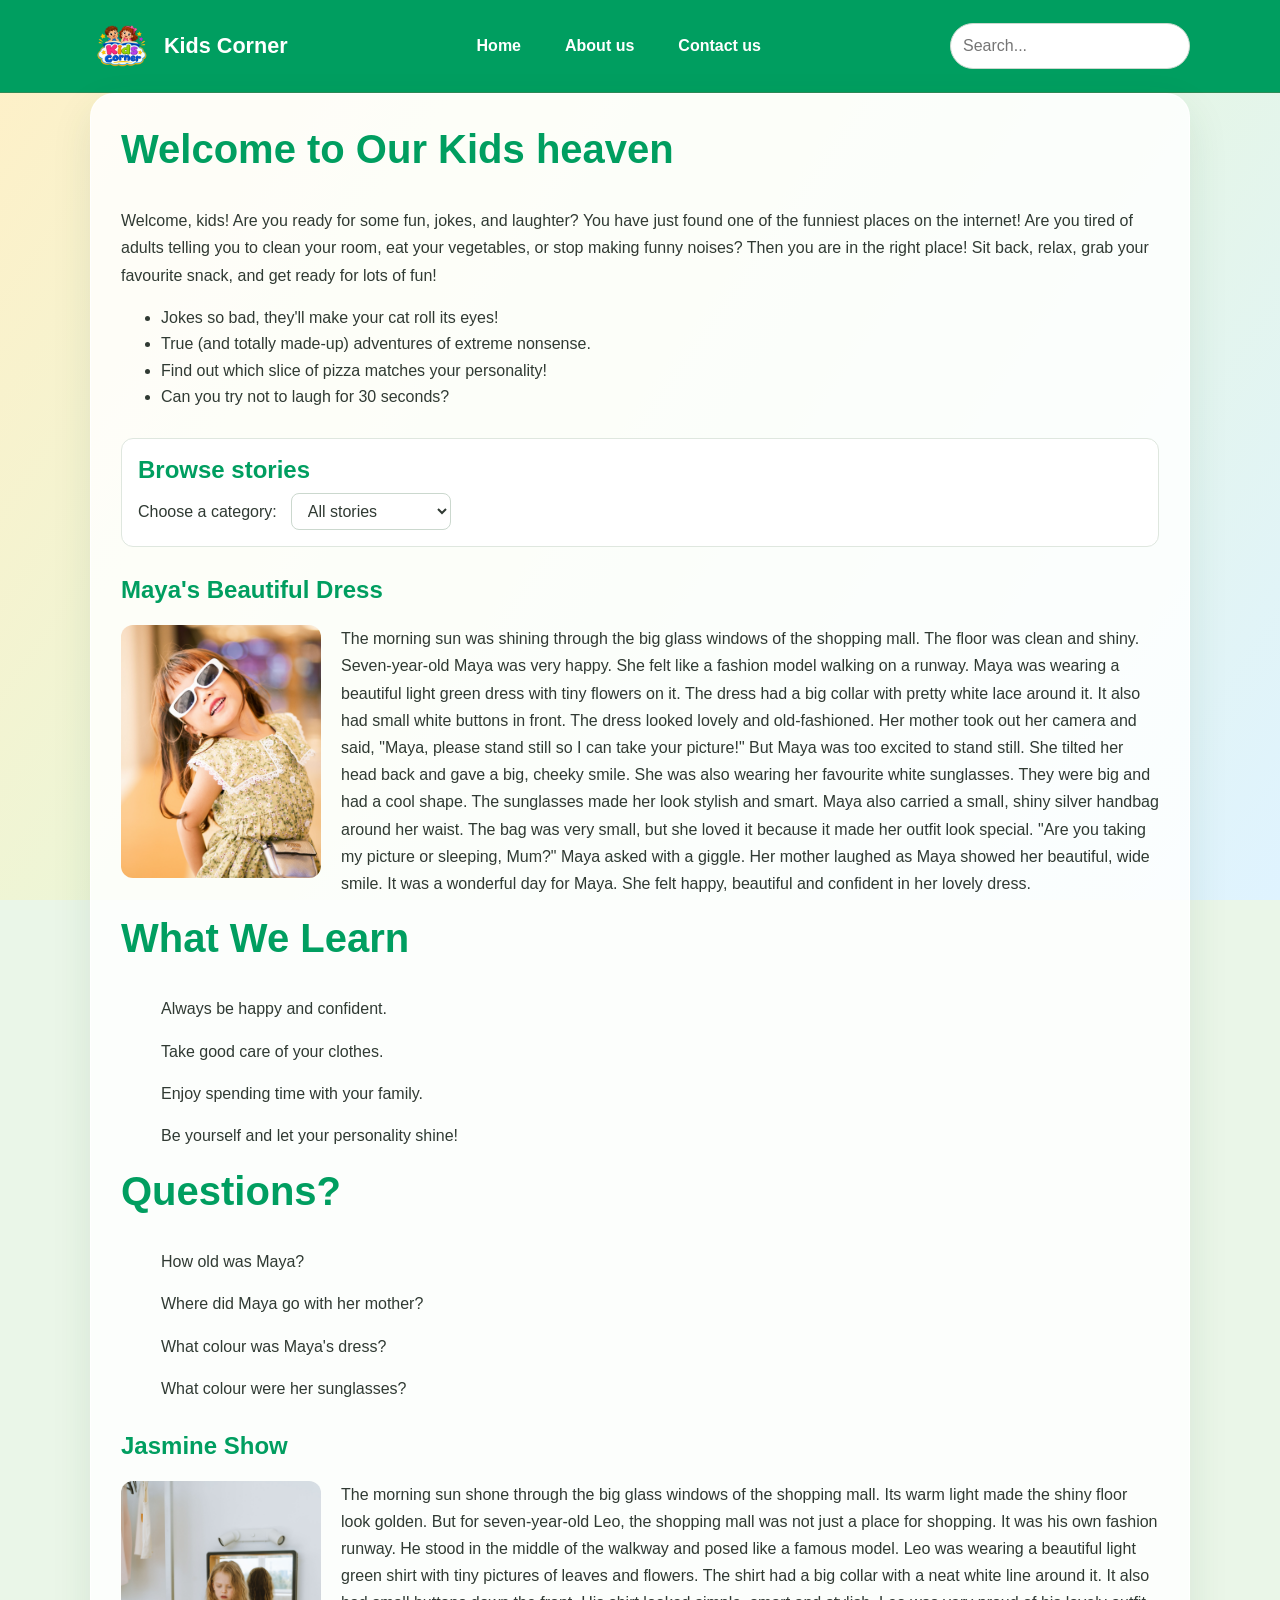
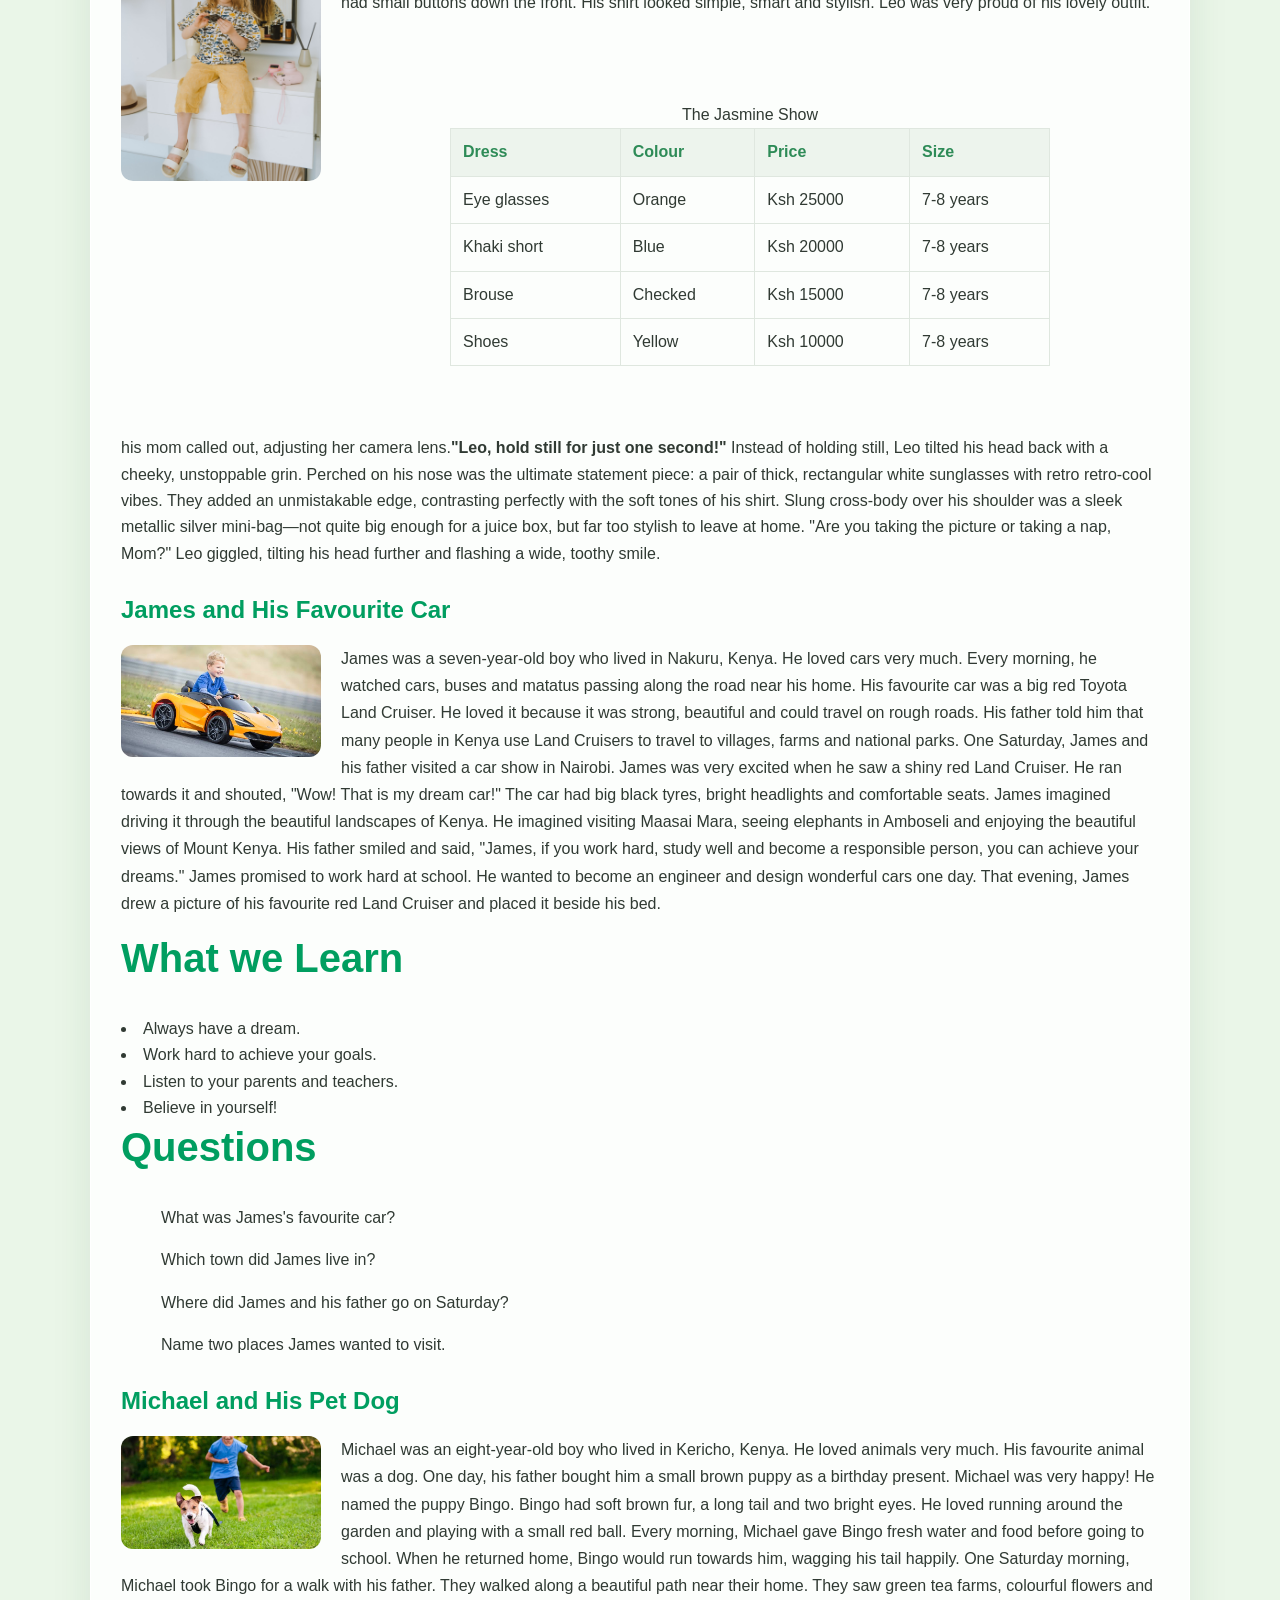
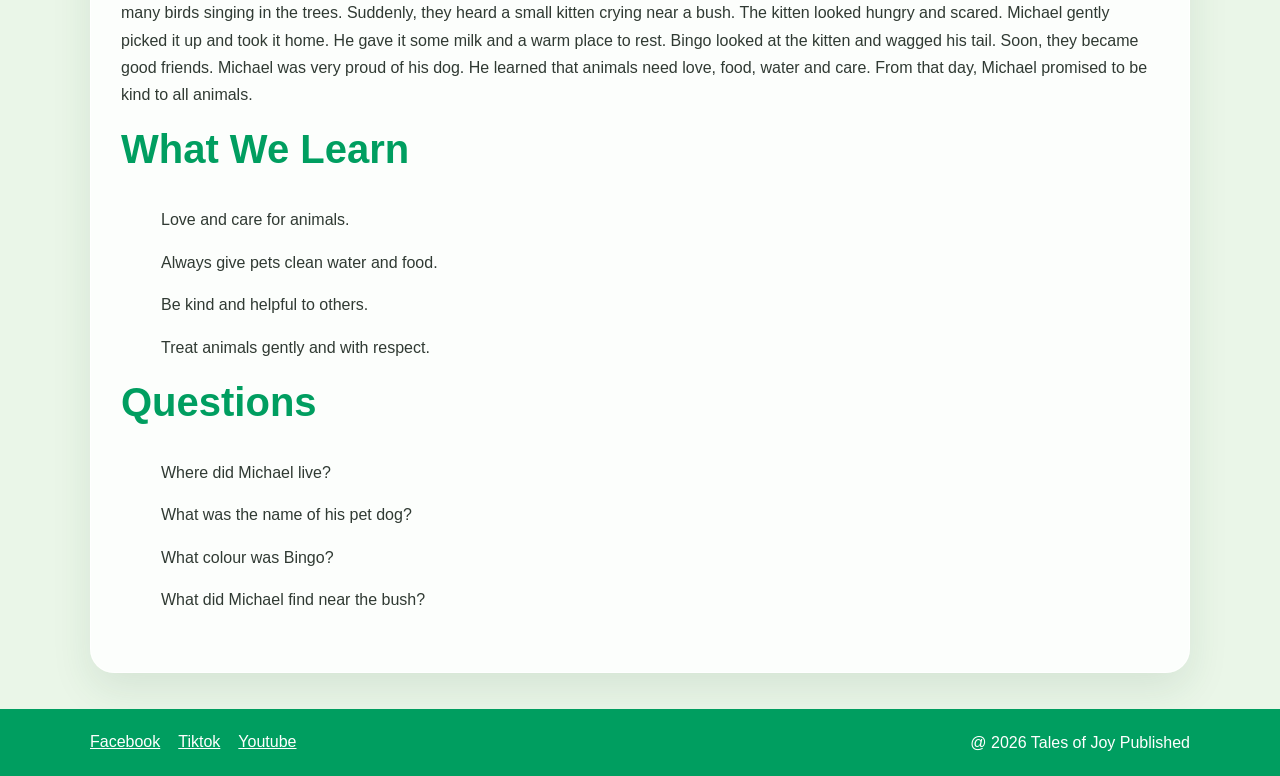
<file: index.html>
<!DOCTYPE html>
<html lang="en">
<head>
  <meta charset="UTF-8">
<style>
  .container {
    max-width: 1100px;
    margin: 0 auto;
    padding: 0 20px;
  }

  .board {
    display: grid;
    grid-template-columns: repeat(auto-fit, minmax(250px, 1fr));
    gap: 20px;
    margin-top: 20px;
    padding: var(--radius-control);
  }

  .Header-1,
  .Header-2,
  .Header-3 {
    color: #008000;
  }

  .image,
  .image-2 {
    float: left;
    margin-right: 20px;
    margin-bottom: 10px;
  }

  .link {
    display: flex;
  }
.button:hover {
  background-color: #b404fa;
  opacity: 3;
}
  button {

    font-family: 'Times New Roman', Times, serif;
    text-align: left;
    padding-top: 6px;
    padding-bottom: 6px;
    font-size: medium;
    background-color: #fae104;
    display: flexbox;
    border-radius: 15px;
    border: none;
    float: right;
    cursor: pointer;
    margin-right: 14px;
    font-weight: bold;
    text-decoration: none;
    height: auto;
    transition: all 0.3s ease;
    width: auto;
    
  }


  .table {
    border-collapse: collapse;
    width: 40%;
    margin: 0 auto;
    font-family: 'Segoe UI', Tahoma, Geneva, Verdana, sans-serif;
    color: rgb(255, 102, 0);

  }

  .span {
    font-family: 'Segoe UI', Tahoma, Geneva, Verdana, sans-serif;
    color: rgb(0, 238, 255);
  }

  .video-player {
    display: block;
    width: 100%;
    max-width: 800px;
    height: auto;
    margin: 0 auto;
  }

  .table th,
  .table td {
    border: 1px solid #ddd;
    padding: 8px;
    text-align: left;
  }

  .table th {
    background-color: #f2f2f2;
    color: rgb(0, 225, 255);
  }

p{
  font-family:'Times New Roman', Times, serif;
  color:saddlebrown;
  line-height: 1.6;
  text-align: justify;
}
  .search-bar {
    float: left;
    display:flex;
    padding: 8px;
    border: line 6px;
    border-color: green;
    
  }

</style>

  <meta name="viewport" content="width=device-width,
      initial-scale=1.0">

  <title>Kids Corner | Home</title>
  <link rel="icon" href="images/Colorful Kids Corner Logo.png">
  <link rel="stylesheet" href="style.css">
</head>
<body>
<header class="site-header">
  <div class="logo">
    <img src="images/Colorful Kids Corner Logo.png" alt="" width="48" height="48">
    <span>Kids Corner</span>
  </div>
  <nav class="site-nav" aria-label="Main navigation">
    <a href="index.html">Home</a>
    <a href="About us.html">About us</a>
    <a href="Contact Us.html">Contact us</a>
    </nav>
  <input type="search" placeholder="Search..." class="search-bar" aria-label="Search">
</header>
<main>
  <section>
    <h1 class="Header-1">Welcome to Our Kids heaven</h1>
    <p>Welcome, kids! Are you ready for some fun, jokes, and laughter? You have just found one of the funniest places on the internet!

Are you tired of adults telling you to clean your room, eat your vegetables, or stop making funny noises? Then you are in the right place! Sit back, relax, grab your favourite snack, and get ready for lots of fun!
    </p>

    <ul>
      <li>Jokes so bad, they'll make your cat roll its eyes!</li>
      <li>True (and totally made-up) adventures of extreme nonsense.</li>
      <li>Find out which slice of pizza matches your personality!</li>
      <li>Can you try not to laugh for 30 seconds?</li>
    </ul>
  </section>

  <section class="category-filter" aria-labelledby="category-title">
    <h2 id="category-title">Browse stories</h2>
    <label for="story-category">Choose a category:</label>
    <select id="story-category">
      <option value="all">All stories</option>
      <option value="cars">Cars</option>
      <option value="animals">Animals</option>
      <option value="fashion">Fashion</option>
    </select>
    <p id="no-stories-message" role="status" hidden>No stories in this category yet.</p>
    
  </section>

  <section class="story-card" data-story-category="fashion">
    <h2 class="Header-2">Maya's Beautiful Dress</h2>
    <img src="images/pexels-ali-123-62577311-15359602.jpg" alt="The kid" width="200" height="200" class="image">
    <p>

The morning sun was shining through the big glass windows of the shopping mall. The floor was clean and shiny. Seven-year-old Maya was very happy. She felt like a fashion model walking on a runway.

Maya was wearing a beautiful light green dress with tiny flowers on it. The dress had a big collar with pretty white lace around it. It also had small white buttons in front. The dress looked lovely and old-fashioned.

Her mother took out her camera and said, "Maya, please stand still so I can take your picture!"

But Maya was too excited to stand still. She tilted her head back and gave a big, cheeky smile.

She was also wearing her favourite white sunglasses. They were big and had a cool shape. The sunglasses made her look stylish and smart.

Maya also carried a small, shiny silver handbag around her waist. The bag was very small, but she loved it because it made her outfit look special.

"Are you taking my picture or sleeping, Mum?" Maya asked with a giggle.

Her mother laughed as Maya showed her beautiful, wide smile.

It was a wonderful day for Maya. She felt happy, beautiful and confident in her lovely dress.



<h1>What We Learn</h1> 
<ul>Always be happy and confident.</ul>
<ul>Take good care of your clothes.</ul>
<ul>Enjoy spending time with your family.</ul>
<ul>Be yourself and let your personality shine!</ul>

<h1>Questions?</h1>
<ul>How old was Maya?</ul>
<ul>Where did Maya go with her mother?</ul>
<ul>What colour was Maya's dress?</ul>
<ul>What colour were her sunglasses?</ul>

    </p>
  </section>

  <section class="story-card" data-story-category="fashion">
    <h2 class="Header-3">Jasmine Show</h2>
    <img src="images/pexels-anastasia-shuraeva-8084242.jpg" alt="The eye" width="200" height="200" class="image-2">
    <p class="Indent">The morning sun shone through the big glass windows of the shopping mall. Its warm light made the shiny floor look golden. But for seven-year-old Leo, the shopping mall was not just a place for shopping. It was his own fashion runway.

He stood in the middle of the walkway and posed like a famous model. Leo was wearing a beautiful light green shirt with tiny pictures of leaves and flowers. The shirt had a big collar with a neat white line around it. It also had small buttons down the front. His shirt looked simple, smart and stylish. Leo was very proud of his lovely outfit.


      <br>
      <br>
    <table class="Table">
      <span class="Span">
        <caption> The Jasmine Show </caption>
      </span>
      <br>

      <th>Dress</th>
      <th>Colour</th>
      <th>Price</th>
      <th>Size</th>

      <tr>
        <td>Eye glasses</td>
        <td>Orange</td>
        <td>Ksh 25000</td>
        <td>7-8 years</td>
      </tr>
      <tr>
        <td>Khaki short</td>
        <td>Blue</td>
        <td>Ksh 20000</td>
        <td>7-8 years</td>
      </tr>
      <tr>
        <td>Brouse</td>
        <td>Checked</td>
        <td>Ksh 15000</td>
        <td>7-8 years</td>
      </tr>
      <tr>
        <td>Shoes</td>
        <td>Yellow</td>
        <td>Ksh 10000</td>
        <td>7-8 years</td>
      </tr>
    </table>


    <br>
    <br>
    his mom called out, adjusting her camera lens.<strong>"Leo, hold still for just one second!"</strong>
    Instead of holding still, Leo tilted his head back with a cheeky, unstoppable grin. Perched on his nose was the
    ultimate statement piece: a pair of thick, rectangular white sunglasses with retro retro-cool vibes. They added an
    unmistakable edge, contrasting perfectly with the soft tones of his shirt. Slung cross-body over his shoulder was
    a
    sleek metallic silver mini-bag—not quite big enough for a juice box, but far too stylish to leave at home.

    "Are you taking the picture or taking a nap, Mom?" Leo giggled, tilting his head further and flashing a wide,
    toothy
    smile.
    </p>
  </section>

<section class="story-card" data-story-category="cars">
    <h2 class="Header-2">James and His Favourite Car</h2>
    <img src="images/Car 1.jfif" alt="The kid" width="200" height="200" class="image">
    <p>

James was a seven-year-old boy who lived in Nakuru, Kenya. He loved cars very much. Every morning, he watched cars, buses and matatus passing along the road near his home.

His favourite car was a big red Toyota Land Cruiser. He loved it because it was strong, beautiful and could travel on rough roads. His father told him that many people in Kenya use Land Cruisers to travel to villages, farms and national parks.

One Saturday, James and his father visited a car show in Nairobi. James was very excited when he saw a shiny red Land Cruiser. He ran towards it and shouted, "Wow! That is my dream car!"

The car had big black tyres, bright headlights and comfortable seats. James imagined driving it through the beautiful landscapes of Kenya. He imagined visiting Maasai Mara, seeing elephants in Amboseli and enjoying the beautiful views of Mount Kenya.

His father smiled and said, "James, if you work hard, study well and become a responsible person, you can achieve your dreams."

James promised to work hard at school. He wanted to become an engineer and design wonderful cars one day.

That evening, James drew a picture of his favourite red Land Cruiser and placed it beside his bed.



<h1>What we Learn</h1> 

<li>Always have a dream.</li>
      <li>Work hard to achieve your goals.</li>
       <li>Listen to your parents and teachers.</li>
       <li>Believe in yourself!</li>







<h1>Questions</h1>

      <ul>What was James's favourite car?</ul>
   <ul>Which town did James live in?</ul>
   <ul>Where did James and his father go on Saturday?</ul>
   <ul>Name two places James wanted to visit.</ul>




    </p>
  </section>

<section class="story-card" data-story-category="animals">
    <h2 class="Header-2">Michael and His Pet Dog</h2>
    <img src="images/dog 2.jfif" alt="The kid" width="200" height="200" class="image">
    <p>



Michael was an eight-year-old boy who lived in Kericho, Kenya. He loved animals very much. His favourite animal was a dog. One day, his father bought him a small brown puppy as a birthday present. Michael was very happy!

He named the puppy Bingo. Bingo had soft brown fur, a long tail and two bright eyes. He loved running around the garden and playing with a small red ball.

Every morning, Michael gave Bingo fresh water and food before going to school. When he returned home, Bingo would run towards him, wagging his tail happily.

One Saturday morning, Michael took Bingo for a walk with his father. They walked along a beautiful path near their home. They saw green tea farms, colourful flowers and many birds singing in the trees.

Suddenly, they heard a small kitten crying near a bush. The kitten looked hungry and scared. Michael gently picked it up and took it home. He gave it some milk and a warm place to rest.

Bingo looked at the kitten and wagged his tail. Soon, they became good friends.

Michael was very proud of his dog. He learned that animals need love, food, water and care.

From that day, Michael promised to be kind to all animals.


<h1>What We Learn</h1> 


<ul>Love and care for animals.</ul>

<ul>Always give pets clean water and food.</ul>
<ul>Be kind and helpful to others.</ul>
<ul>Treat animals gently and with respect.</ul>



<h1>Questions</h1>
<ul>Where did Michael live?</ul>
<ul>What was the name of his pet dog?</ul>
<ul>What colour was Bingo?</ul>
<ul>What did Michael find near the bush?</ul>

  </section>



</main>
<footer>
  <nav>
    <ul class="Link">
      <li><a href="https://www.youtube.com/">Facebook</a></li>
      <li><a href="https://www.youtube.com/">Tiktok</a></li>
      <li><a href="https://www.youtube.com/">Youtube</a></li>
    </ul>
  </nav>
  <p>@ 2026 Tales of Joy Published</p>
</footer>
<script src="script.js"></script>
</body>
</html>
</file>
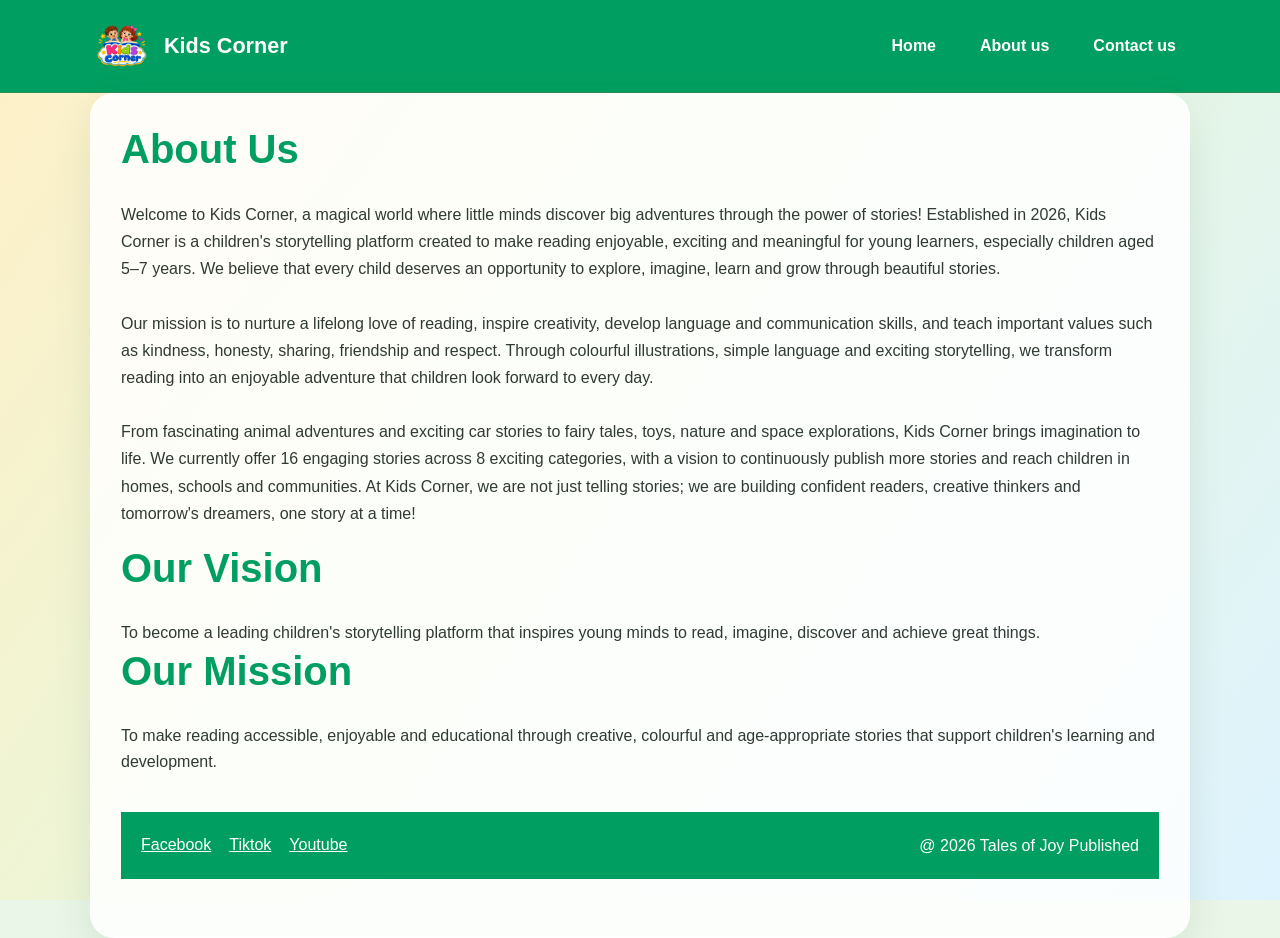
<file: About us.html>
<!DOCTYPE html>
<html lang="en">
<head>
    <meta charset="UTF-8">
<style>
.footer {
  background-color: hsl(332, 98%, 48%);
  padding: 20px;
  text-align: center;
  color: #f8f7f7;
}
.button:hover {
  background-color: #b404fa;
  opacity: 3;
}
.button {

    font-family: 'Times New Roman', Times, serif;
    text-align: right;
    padding-top: 6px;
    padding-bottom: 6px;
    font-size: medium;
  
    display: flexbox;
   
    
    float: right;
    cursor: pointer;
   margin-top: 10px;
    margin-right: 14px;
    font-weight: bold;
    text-decoration: none;

  }

  
</style>





    <meta name="viewport" content="width=device-width, initial-scale=1.0">
    <title>About Us | Kids Corner</title>
    <link rel="icon" href="images/Colorful Kids Corner Logo.png">
    <link rel="stylesheet" href="style.css">

</head>
<body>
<header class="site-header">
    <div class="logo">
        <img src="images/Colorful Kids Corner Logo.png" alt="" width="48" height="48">
        <span>Kids Corner</span>
    </div>
    <nav class="site-nav" aria-label="Main navigation">
        <a href="index.html">Home</a>
        <a href="About us.html">About us</a>
        <a href="Contact Us.html">Contact us</a>
      
    </nav>
</header>
<main class="main">
    <h1>About Us</h1>
    <p>
      

Welcome to Kids Corner, a magical world where little minds discover big adventures through the power of stories! Established in 2026, Kids Corner is a children's storytelling platform created to make reading enjoyable, exciting and meaningful for young learners, especially children aged 5–7 years. We believe that every child deserves an opportunity to explore, imagine, learn and grow through beautiful stories.
<br></br>
Our mission is to nurture a lifelong love of reading, inspire creativity, develop language and communication skills, and teach important values such as kindness, honesty, sharing, friendship and respect. Through colourful illustrations, simple language and exciting storytelling, we transform reading into an enjoyable adventure that children look forward to every day.

<br></br>
From fascinating animal adventures and exciting car stories to fairy tales, toys, nature and space explorations, Kids Corner brings imagination to life. We currently offer 16 engaging stories across 8 exciting categories, with a vision to continuously publish more stories and reach children in homes, schools and communities.

At Kids Corner, we are not just telling stories; we are building confident readers, creative thinkers and tomorrow's dreamers, one story at a time!

<h1><span>Our Vision</span></h1>

To become a leading children's storytelling platform that inspires young minds to read, imagine, discover and achieve great things.

<h1><span>Our Mission</span></h1>

To make reading accessible, enjoyable and educational through creative, colourful and age-appropriate stories that support children's learning and development.
    </p>

<section>

    <footer class="footer">
      <nav>
        <Ul class="Link">
          <li><a href="https://www.youtube.com/">Facebook</a></li>
          <li><a href="https://www.youtube.com/">Tiktok</a></li>
          <li><a href="https://www.youtube.com/">Youtube</a></li>
        </Ul>
      </nav>

      <p>@ 2026 Tales of Joy Published</p>
    </footer>
  </section>



    </main>
</body>
</html>
</file>
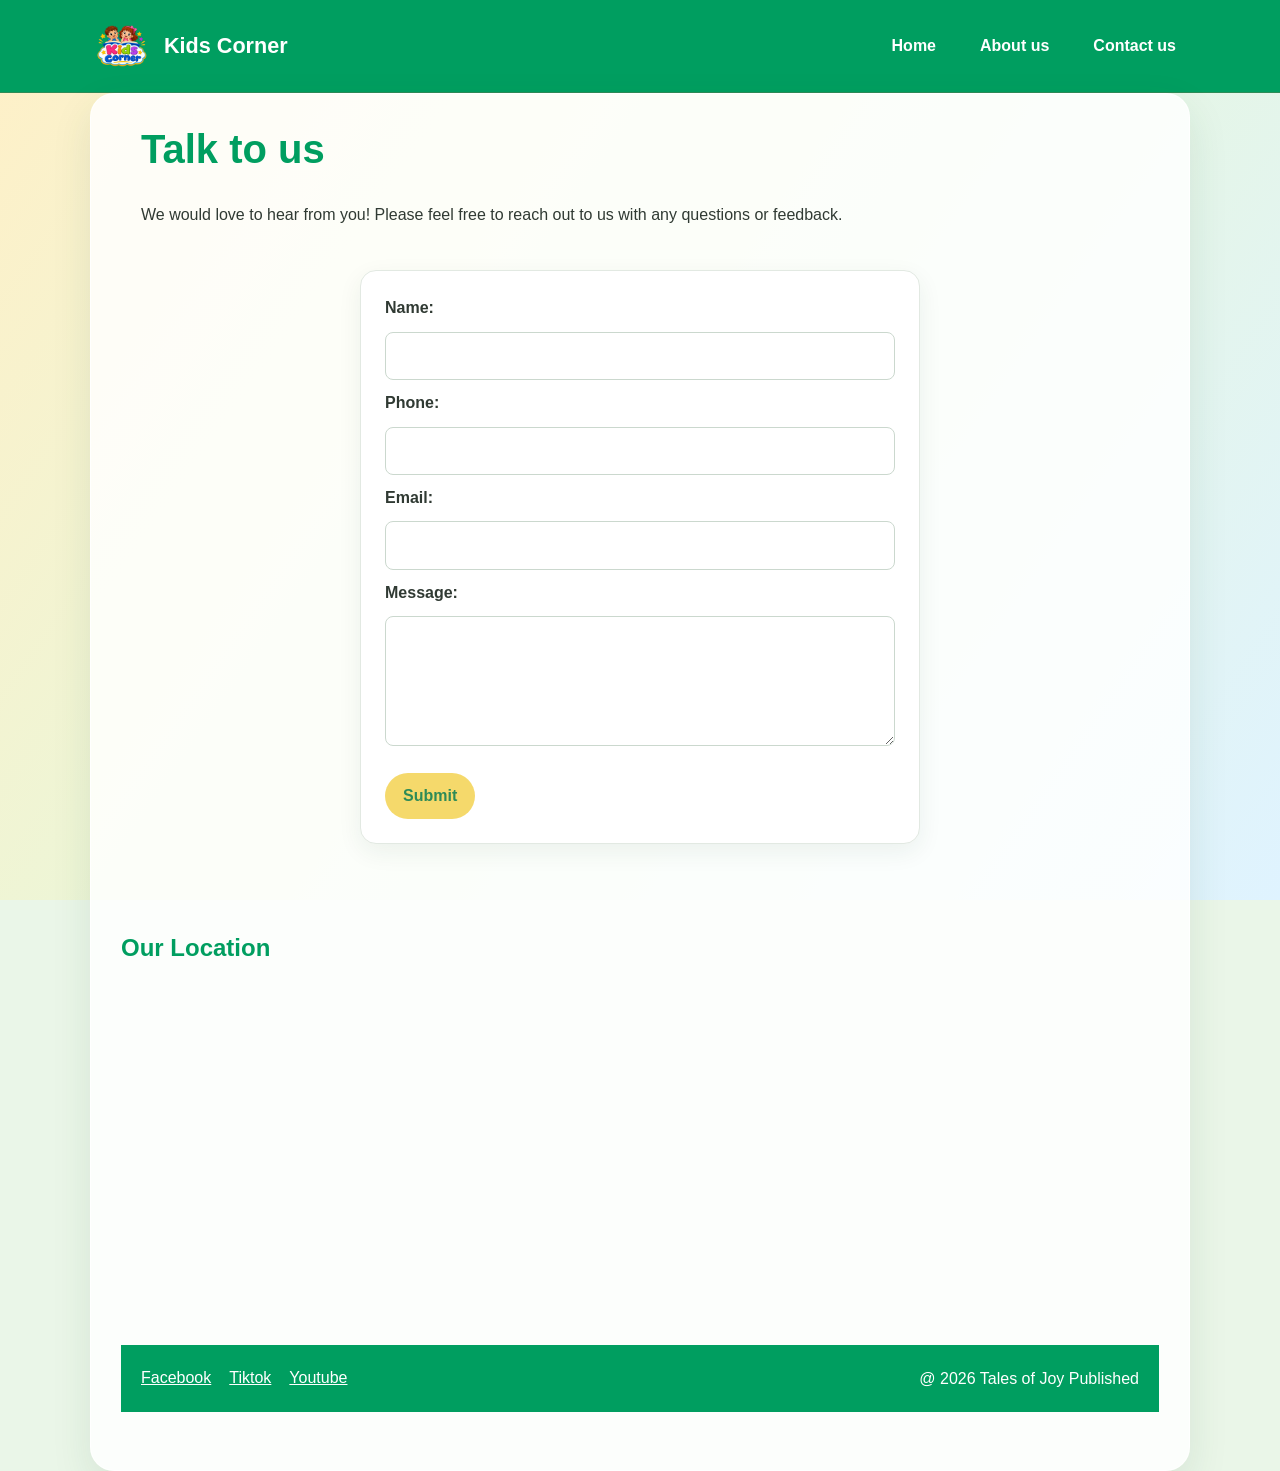
<file: Contact Us.html>
<!DOCTYPE html>
<html lang="en">
<head>
  <meta charset="UTF-8">
<style>
  .button {

    font-family: 'Times New Roman', Times, serif;
    text-align: left;
    padding-top: 6px;
    padding-bottom: 6px;
    font-size: medium;
    background-color: #fae104;
    display: flexbox;
    border-radius: 15px;
    border: none;
    float: right;
    cursor: pointer;
    margin-right: 14px;
    font-weight: bold;
    text-decoration: none;
    height: auto;
    transition: all 0.3s ease;
    width: auto;

  }

  .submit-button {
    background-color: #faf604;
    color: black;
    border-radius: 20px;
    padding: 10px 20px;
    cursor: pointer;
    font-size: 16px;
    font-weight: bold;
    font-family: 'Times New Roman', Times, serif;
    transition: background-color 0.3s ease;
    border: none;
    float: center;
    display: flex;
    flex: auto;
  }

  .span-1 {
    display: flex;
    flex-direction: column;
    gap: 10px;
    row-gap: 10px;
    color: #0474f5;


  }

  .submit-button :hover {
    background-color: #ab01ee;
  }






  .description {
    font-size: 16px;
    margin-bottom: 20px;
    color: #0445f7;
  }

  .footer {
    background-color: #f1f1f1;
    padding: 20px;
    text-align: center;
    color: #0474f5;
    display: flex;
    float: center;

  }

  .map {
    width: 100%;
    height: 300px;
    border: none;
  }

  .header {
    font-size: 24px;
    font-weight: bold;
    margin-bottom: 10px;
    color: #0474f5;
    align-items: center;
  }

  form {
    background-image: url(images/best.jpg);
    background-repeat: no-repeat;
    background-position: center;
  }

  .button:hover {
    background-color: #b404fa;
    opacity: 3;
  }

  iframe {
    display: block;
    margin: 0 auto;
  }







</style>

  <meta name="viewport" content="width=device-width, initial-scale=1.0">
  <title>Contact Us | Kids Corner</title>
  <link rel="icon" href="images/Colorful Kids Corner Logo.png">
  <link rel="stylesheet" href="style.css">
</head>
<body>
  <header class="site-header">
    <div class="logo">
      <img src="images/Colorful Kids Corner Logo.png" alt="" width="48" height="48">
      <span>Kids Corner</span>
    </div>
    <nav class="site-nav" aria-label="Main navigation">
      <a href="index.html">Home</a>
      <a href="About us.html">About us</a>
      <a href="Contact Us.html">Contact us</a>
      
    </nav>
  </header>
  <main>
    <div class="container">
      
        <h1 class="Header">Talk to us</h1>
        <p class="Description">We would love to hear from you! Please feel free to reach out to us with any questions or
          feedback.</p>
        <br>
        <form id="contact-form">
          <span class="span-1">
            <label for="name">Name:</label>
            <input type="text" id="name" name="name" required>
            <label for="phone">Phone:</label>
            <input type="text" id="number" name="number" required>

            <label for="email">Email:</label>
            <input type="email" id="email" name="email" required>

            <label for="message">Message:</label>
            <textarea id="message" name="message" required></textarea>
          </span>
          <br>
          <input type="submit" value="Submit" class="submit-button">
        </form>
        <p id="form-status" role="status" aria-live="polite"></p>
      </div>
      <br> 
    
    <br>


    <h2 class="Header">Our Location</h2>
    <iframe
      src="https://www.google.com/maps/embed?pb=!1m14!1m8!1m3!1d63003.13158914819!2d35.2405671!3d-0.3666017!3m2!1i1024!2i768!4f13.1!3m3!1m2!1s0x182a59f951013d67%3A0x301b52d71be9c462!2sKericho%20Teachers%20Training%20College!5e1!3m2!1sen!2ske!4v1793708302079!5m2!1sen!2ske"
      width="700" height="300" style="border:0;" allowfullscreen="" loading="lazy"
      referrerpolicy="strict-origin-when-cross-origin" class="Map">

    </iframe>

    <br>
    <section>

      <footer class="footer">
        <nav>
          <Ul class="Link">
            <li><a href="https://www.youtube.com/">Facebook</a></li>
          <li><a href="https://www.youtube.com/">Tiktok</a></li>
          <li><a href="https://www.youtube.com/">Youtube</a></li>
          </Ul>
        </nav>

        <p>@ 2026 Tales of Joy Published</p>
      </footer>
    </section>


  </main>
  <script src="script.js"></script>
  
</body>
</html>
</file>
<file: style.css>
:root {
  color-scheme:light;
  --green: #009E60;
  --green-dark: #2E8B57;
  --yellow: #f5d96b;
  --ink: #303a33;
  --muted: #647168;
}

* {
  box-sizing: border-box;
}

body {
  margin: 0;
  background-color: #eaf6e8;
  background-image: linear-gradient(125deg, #fff0c7 0%, #e8f7db 48%, #dff3ff 100%);
  background-attachment: fixed;
  color: var(--ink);
  font-family: Arial, Helvetica, sans-serif;
  line-height: 1.65;
}

a {
  color: var(--green-dark);
}

.site-header {
  display: flex;
  align-items: center;
  justify-content: space-between;
  flex-wrap: wrap;
  gap: 12px 24px;
  padding: 14px max(20px, calc((100% - 1100px) / 2));
  background: var(--green);
  border-bottom: 1px solid var(--green-dark);
}

.logo {
  display: flex;
  align-items: center;
  gap: 10px;
  color: #fff;
  font-size: 1.35rem;
  font-weight: 700;
  white-space: nowrap;
}

.logo img {
  width: 64px;
  height: 64px;
  object-fit: contain;
  border-radius: 0;
}

.site-nav {
  display: flex;
  justify-content: flex-end;
  flex-wrap: wrap;
  gap: 16px;
  
}

.site-nav a {
  display: inline-block;
  padding: 8px 14px;
  border-radius: 999px;
  color: #fff;
  font-weight: 700;
  text-decoration: none;
  transition: background-color 0.2s ease, color 0.2s ease;
}

.site-nav a:hover,
.site-nav a:focus-visible {
  background: var(--yellow);
  color: var(--green-dark);
}

.search-bar {
  width: min(100%, 240px);
  min-width: 180px;
  padding: 9px 12px;
  border: 1px solid #cbd8ce;
  border-radius: 999px;
  font: inherit;
}

.category-filter {
  display: flex;
  align-items: center;
  flex-wrap: wrap;
  gap: 8px 14px;
  padding: 16px;
  border: 1px solid #dfe7df;
  border-radius: 12px;
  background: #fff;
}

.category-filter h2,
.category-filter p {
  flex-basis: 100%;
  margin: 0;
}

.category-filter select {
  min-width: min(160px, 100%);
  padding: 8px 12px;
  border: 1px solid #cbd8ce;
  border-radius: 8px;
  background: #fff;
  color: var(--ink);
  font: inherit;
}

.category-help {
  color: var(--muted);
  font-size: 0.9rem;
}

main,
.container {
  width: min(100% - 40px, 1100px);
  margin: 0 auto;
}

main {
  min-height: 65vh;
  padding: 30px;
  border: 1px solid rgb(255 255 255 / 85%);
  border-radius: 24px;
  background: rgb(255 255 255 / 84%);
  box-shadow: 0 16px 40px rgb(34 76 48 / 10%);
}

main section {
  margin: 0 0 28px;
}

h1,
h2,
h3,
.Header-1,
.Header-2,
.Header-3,
.Header {
  color: var(--green);
  line-height: 1.25;
}

h1 {
  margin-top: 0;
  font-size: clamp(1.8rem, 4vw, 2.5rem);
}

p {
  color: var(--ink);
  font-family: inherit;
  line-height: 1.7;
  text-align: left;
}

img {
  max-width: 100%;
  height: auto;
  border-radius: 12px;
}

.image,
.image-2 {
  border-radius: 12px;
}

button,
.submit-button {
  border: 0;
  border-radius: 999px;
  background: var(--yellow);
  color: var(--green-dark);
  font: inherit;
  font-weight: 700;
  padding: 10px 18px;
  cursor: pointer;
  transition: background-color 0.2s ease, transform 0.2s ease;
}

button:hover,
.submit-button:hover {
  background: #edca4f;
  transform: translateY(-1px);
}

form {
  max-width: 560px;
  margin: 0 auto;
  padding: 24px;
  border: 1px solid #e2e9e2;
  border-radius: 16px;
  background: #fff;
  box-shadow: 0 8px 24px rgb(34 76 48 / 7%);
}

.span-1 {
  color: var(--ink);
}

form label {
  font-weight: 700;
}

form input:not([type="submit"]),
form textarea {
  width: 100%;
  padding: 10px 12px;
  border: 1px solid #cbd8ce;
  border-radius: 8px;
  font: inherit;
}

form textarea {
  min-height: 130px;
  resize: vertical;
}

.submit-button {
  display: inline-block;
  align-self: flex-start;
  float: none;
  flex: none;
}

iframe,
.Map,
.map {
  display: block;
  width: min(100%, 700px);
  height: 300px;
  margin: 0 auto;
  border: 0;
  border-radius: 12px;
}

.Table {
  width: min(100%, 600px);
  margin: 16px auto;
  border-collapse: collapse;
  color: var(--ink);
  font-family: inherit;
}

.Table th,
.Table td {
  padding: 10px 12px;
  border: 1px solid #dfe7df;
  text-align: left;
}

.Table th {
  background: #edf4ed;
  color: var(--green-dark);
}

footer,
.footer {
  display: flex;
  align-items: center;
  justify-content: space-between;
  flex-wrap: wrap;
  gap: 12px 24px;
  margin-top: 36px;
  padding: 20px max(20px, calc((100% - 1100px) / 2));
  background: var(--green);
  color: #fff;
}

footer nav ul,
.footer nav ul {
  display: flex;
  flex-wrap: wrap;
  gap: 8px 18px;
  margin: 0;
  padding: 0;
  list-style: none;
}

footer a,
.footer a {
  color: #fff;
}

footer p,
.footer p {
  margin: 0;
  color: #fff;
}

@media (max-width: 760px) {
  .site-header {
    justify-content: center;
    padding: 12px 16px;
  }

  .site-nav {
    justify-content: center;
    flex-basis: 100%;
    gap: 4px;
  }

  .search-bar {
    flex: 1 1 100%;
    width: min(100%, 440px);
    min-width: 0;
  }

  .image,
  .image-2 {
    float: none;
    display: block;
    width: min(100%, 320px);
    margin: 0 auto 16px;
  }

  main,
  .container {
    width: min(100% - 32px, 1100px);
  }

  main {
    padding: 24px;
    border-radius: 18px;
  }

  .Table {
    display: block;
    max-width: 100%;
    overflow-x: auto;
    white-space: nowrap;
  }

  footer,
  .footer {
    justify-content: center;
    text-align: center;
    padding: 20px 16px;
  }

  body {
    background-attachment: scroll;
  }
}

@media (max-width: 480px) {
  .logo {
    font-size: 1.15rem;
  }

  .site-nav {
    gap: 2px;
  }

  .site-nav a {
    padding: 8px 10px;
  }

  main,
  .container {
    width: min(100% - 20px, 1100px);
  }

  main {
    padding: 16px;
    border-radius: 14px;
  }

  .category-filter {
    align-items: stretch;
    gap: 8px;
    padding: 12px;
  }

  .category-filter select {
    width: 100%;
  }

  form {
    padding: 16px;
  }

  iframe,
  .Map,
  .map {
    height: 240px;
  }

  .Table th,
  .Table td {
    padding: 8px;
  }

  footer,
  .footer {
    flex-direction: column;
    padding: 18px 12px;
  }
}
</file>
